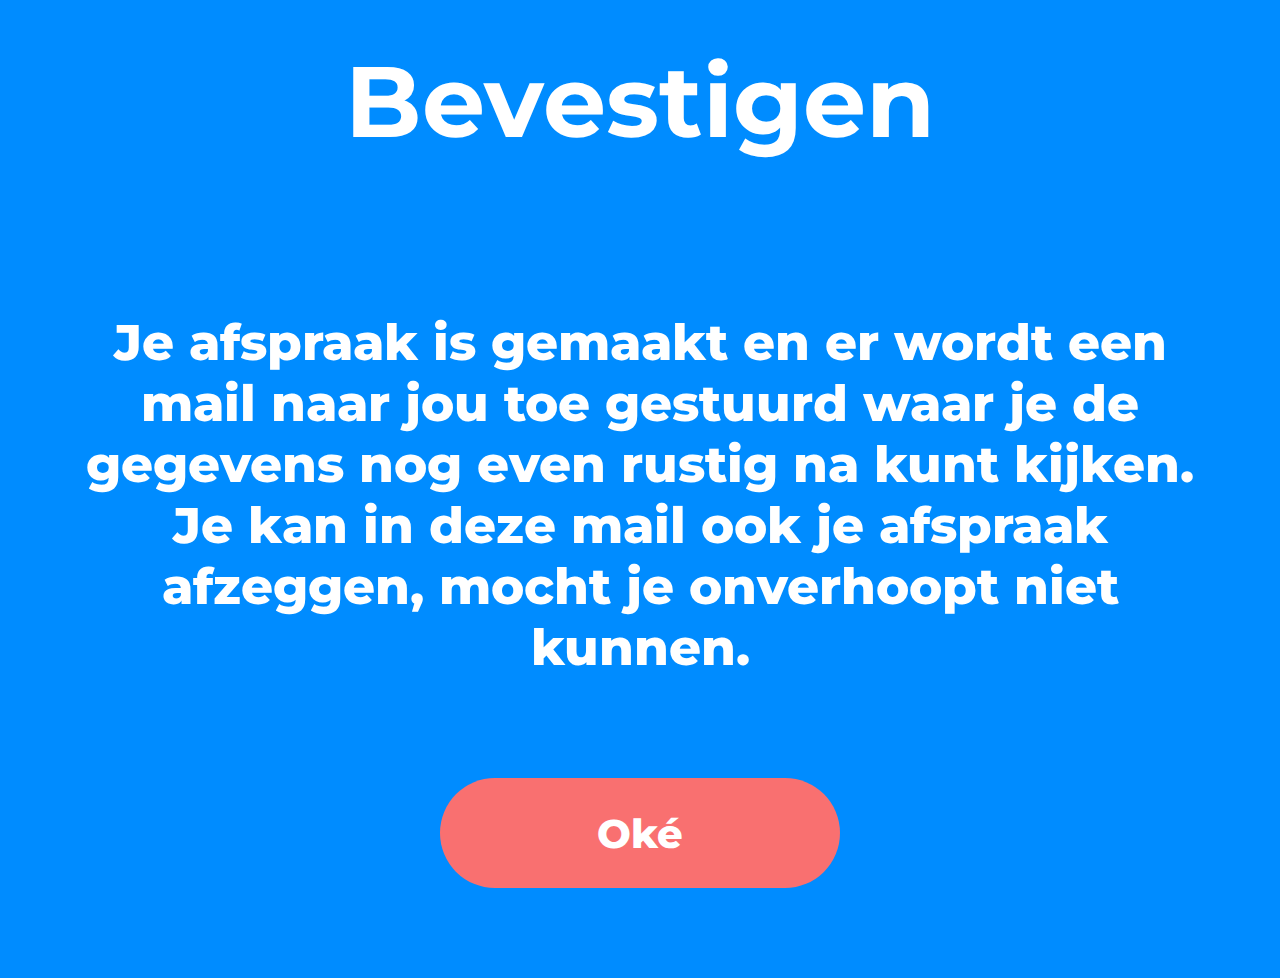
<file: bevestigd/index.html>
<!--0.02-->
<!DOCTYPE html>
<html lang="nl">

<head>
    <link rel="stylesheet" href="main.css">
    <link href="https://fonts.googleapis.com/css?family=Montserrat:400,400i,700,700i,800,800i,900,900i&display=swap"
        rel="stylesheet">
    <meta charset="utf-8">
    <title>Oh en je krijgt nog een mail</title>
</head>

<body>
    <h1>Bevestigen</h1>
    <p>Je afspraak is gemaakt en er wordt een mail naar jou toe gestuurd waar je de gegevens nog even rustig na kunt kijken. Je kan in deze mail ook je afspraak afzeggen, mocht je onverhoopt niet kunnen.
    <br>
    <button id=button onclick=tohome()>Oké</button>
    </p>
    <script src="main.js"></script>
</body>

</html>
</file>
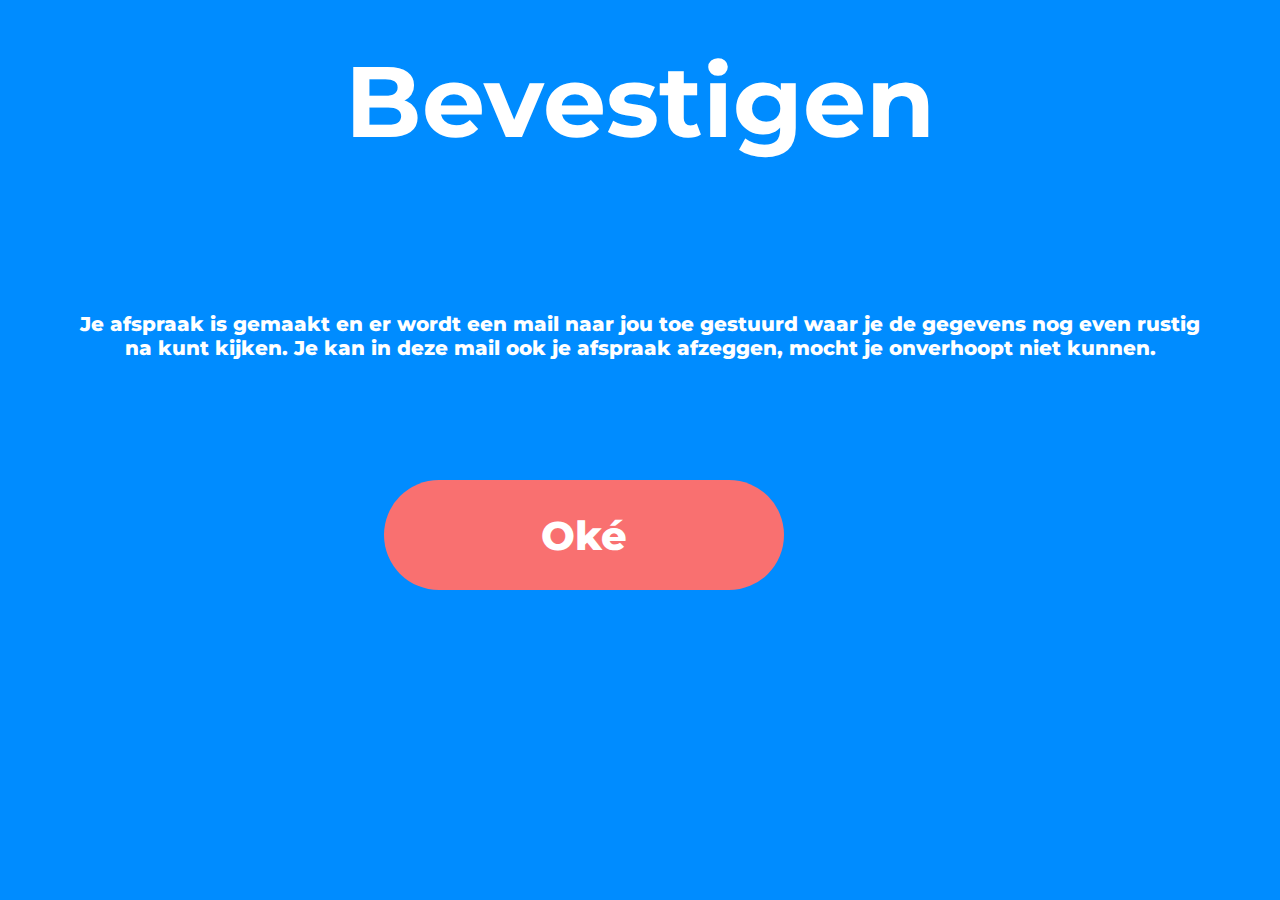
<file: public/bevestigd/index.html>
<!--0.02-->
<!DOCTYPE html>
<html lang="nl">

<head>
    <link rel="stylesheet" href="main.css">
    <link href="https://fonts.googleapis.com/css?family=Montserrat:400,400i,700,700i,800,800i,900,900i&display=swap"
        rel="stylesheet">
    <meta charset="utf-8">
    <title>Maak een afspraak</title>
</head>

<body>
    <h1>Bevestigen</h1>
    <p>Je afspraak is gemaakt en er wordt een mail naar jou toe gestuurd waar je de gegevens nog even rustig na kunt kijken. Je kan in deze mail ook je afspraak afzeggen, mocht je onverhoopt niet kunnen.
    </p>
    <button id=button onclick=tohome()>Oké</button>
    <script src="main.js"></script>
</body>

</html>
</file>
<file: bevestigd/main.css>
body {
    background-color: #008CFF;
    margin: 0;
    padding: 0;   
}

h1 {
    text-align: center;
    font-family: 'Montserrat', serif;
    font-style: ExtraBold;
    color: #FFFFFF;
    font-size: 100px;
    margin-top: 40px;   
    margin-left: 40px;
    margin-right: 40px;
}

p {
    text-align: center;
    font-family: 'Montserrat', serif;
    font-style: ExtraBold;
    font-weight: 800;
    margin-left: 80px;
    margin-right: 80px;
    color: #FFFFFF;
    font-size: 50px;
    margin-top: 150px;
}

#button{
        margin-top: 100px;
        width: 400px;
        height: 110px;
        background: #F97070;
        margin-bottom: 40px;
        border-radius: 80px;  
        border: none;
        text-align: center;
        font-family: 'Montserrat', serif;
        font-weight: 800;
        color: #FFFFFF;
        font-size: 40px;
}
</file>
<file: public/bevestigd/main.css>
body {
    background-color: #008CFF;
    margin: 0;
    padding: 0;   
}

h1 {
    text-align: center;
    font-family: 'Montserrat', serif;
    font-style: ExtraBold;
    color: #FFFFFF;
    font-size: 100px;
    margin-top: 40px;   
    margin-left: 40px;
    margin-right: 40px;
}

p {
    text-align: center;
    font-family: 'Montserrat', serif;
    font-style: ExtraBold;
    font-weight: 800;
    margin-left: 80px;
    margin-right: 80px;
    color: #FFFFFF;
    font-size: 20px;
    margin-top: 150px;
}

#button{
        position: relative;
        margin-left: 30%;
        margin-top: 100px;
        width: 400px;
        height: 110px;
        background: #F97070;
        border-radius: 80px;  
        border: none;
        text-align: center;
        font-family: 'Montserrat', serif;
        font-weight: 800;
        color: #FFFFFF;
        font-size: 40px;
}
</file>
